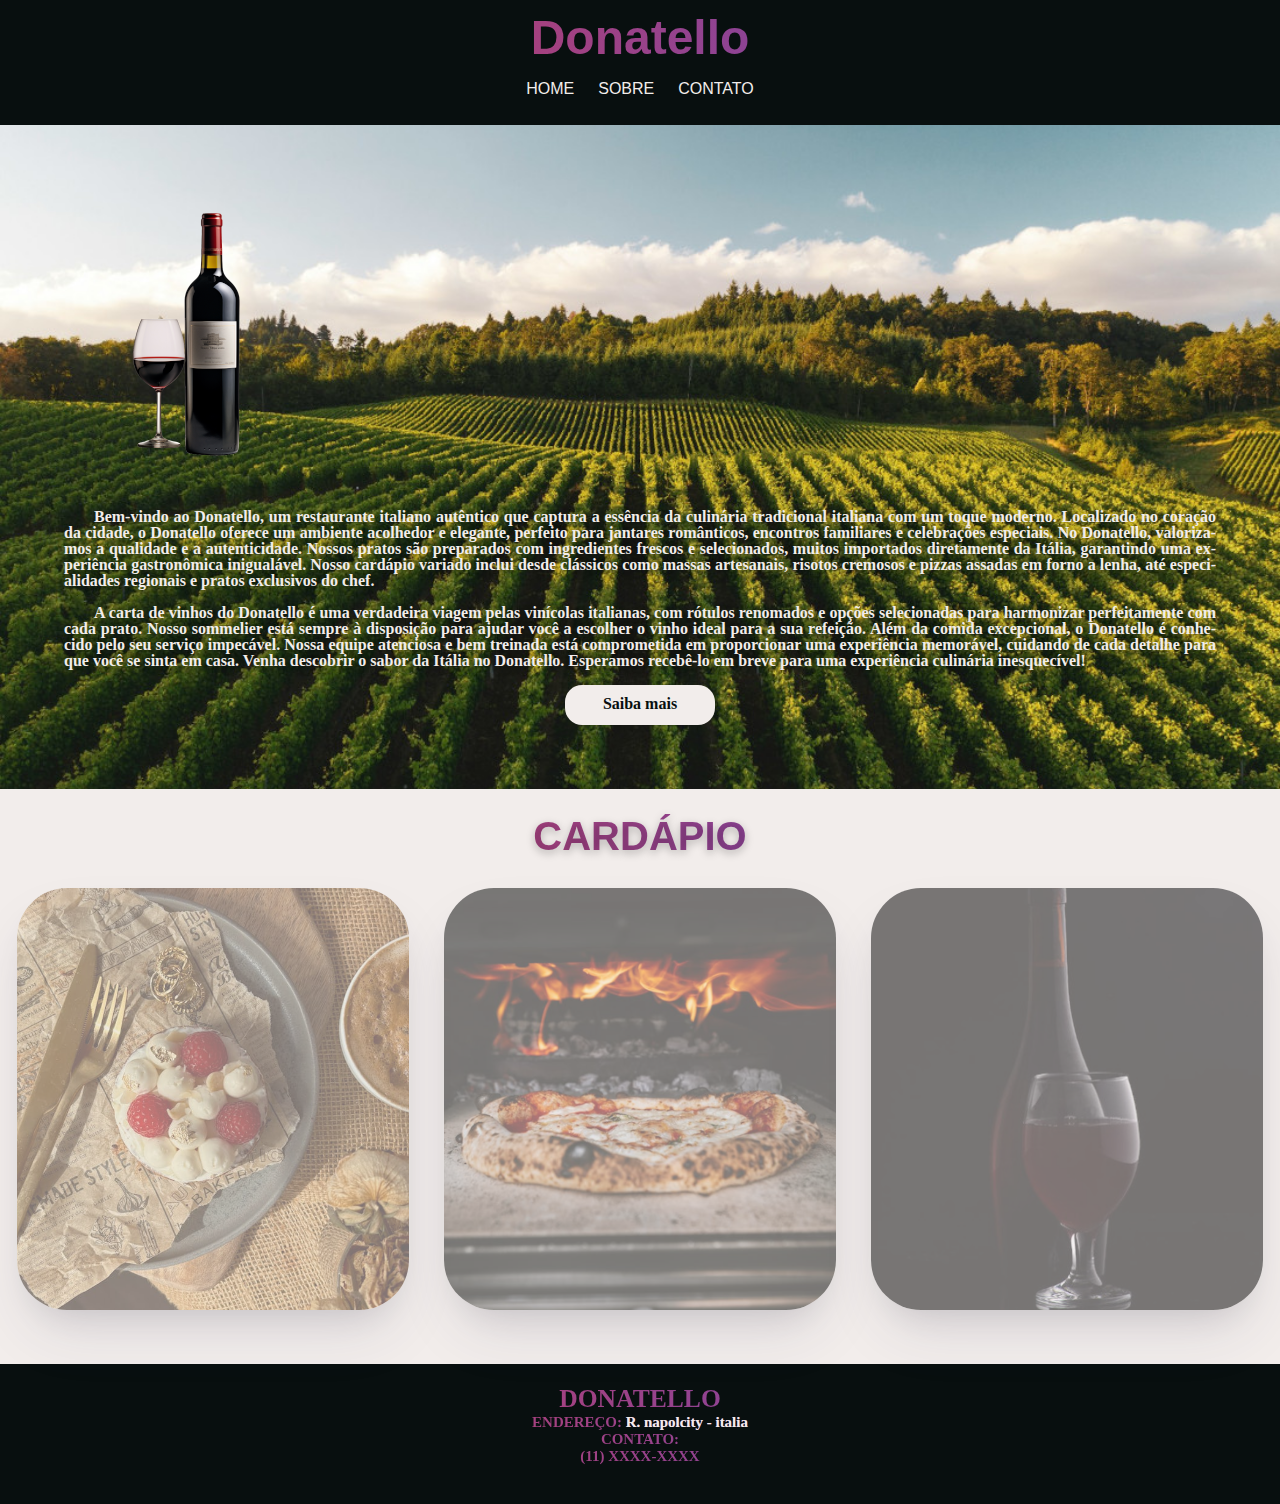
<file: index.html>
<!DOCTYPE html>
<html lang="pt-Br">

<head>
    <meta charset="UTF-8">
    <meta name="viewport" content="width=device-width, initial-scale=1.0">
    <title>Document</title>
    <link rel="stylesheet" href="src/css/style.css">
</head>

<body>
    <header class="cabecalho">
        <h1>Donatello</h1>
        <div class="navegacao">
            <nav class="navbar">
                <a href="">HOME</a>
                <a href="">SOBRE</a>
                <a href=" https://wa.me/qr/SW22VAALVZEJJ1 " target="_blank">CONTATO</a>
            </nav>
        </div>
    </header>
    <main class="apresentacao">
        <div class="container">
                <div class="apresent1">
                    <img src="src/img/vinho/2e39d597-570c-4ae8-ab9a-62c0d0d5e62b.png" alt=""></div>
                    <p class="paragrafo">Bem-vindo ao Donatello, um restaurante italiano autêntico que captura a essência da culinária tradicional italiana com um toque moderno. Localizado no coração da cidade, o Donatello oferece um ambiente acolhedor e elegante, perfeito para jantares românticos, encontros familiares e celebrações especiais.

                    No Donatello, valorizamos a qualidade e a autenticidade. Nossos pratos são preparados com ingredientes frescos e selecionados, muitos importados diretamente da Itália, garantindo uma experiência gastronômica inigualável. Nosso cardápio variado inclui desde clássicos como massas artesanais, risotos cremosos e pizzas assadas em forno a lenha, até especialidades regionais e pratos exclusivos do chef.</p>
                    
                    <p class="paragrafo">
                        A carta de vinhos do Donatello é uma verdadeira viagem pelas vinícolas italianas, com rótulos renomados e opções selecionadas para harmonizar perfeitamente com cada prato. Nosso sommelier está sempre à disposição para ajudar você a escolher o vinho ideal para a sua refeição.
                        
                        Além da comida excepcional, o Donatello é conhecido pelo seu serviço impecável. Nossa equipe atenciosa e bem treinada está comprometida em proporcionar uma experiência memorável, cuidando de cada detalhe para que você se sinta em casa.
                
                    
                    Venha descobrir o sabor da Itália no Donatello. Esperamos recebê-lo em breve para uma experiência culinária inesquecível!</p>
                    <div class="apresent-link">
                        <a href="vinhos.html">Saiba mais</a></div>
                </div>
        </div>
    </main>
    <h2>
        CARDÁPIO
    </h2>
    <section>
        <a href="sobremesas.html"><img class="imgcardapio" src="src/img/pizza/pexels-beyza-c-555707524-20914252.jpg" alt=""></a>
        <a href="pizzas.html"><img class="imgcardapio" src="src/img/pizza/pizza1pq.png" alt=""></a>
        <a href="vinhos.html"><img class="imgcardapio" src="src/img/vinho/pexels-peg1997-12961427.jpg" alt=""></a>
    </section>
    <footer>
        <h3 class="prin">DONATELLO</h3>
        <h3> ENDEREÇO: <a href="https://www.google.com.br/maps/place/N%C3%A1poles,+It%C3%A1lia/@40.8534662,13.9176549,10z/data=!3m1!4b1!4m6!3m5!1s0x133b0866db7afaeb:0xd23a43cc658cb87e!8m2!3d40.8517746!4d14.2681244!16s%2Fg%2F1233f22n?entry=ttu" target="_blank">R. napolcity - italia</a></h3>
        <h3>
            CONTATO: <BR>
            (11) XXXX-XXXX</BR>
        </h3>
    </footer>
</body>

</html>
</file>
<file: src/css/style.css>
@charset "UTF-8";
@import url('https://fonts.googleapis.com/css2?family=Playfair+Display:ital,wght@0,400..900;1,400..900&display=swap');
:root{
    --cor0: #080f0fff;
    --cor1: #de3c4bff;
    --cor2: #f2edebff;
    --cor3: #4c86a8ff;
    --cor4: #5448c8ff;
}
*{
    margin: 0px;
    padding: 0px;
}
body{
    background-color: var(--cor2);
}
header{
    background-color: var(--cor0);
    color: var(--cor2);
    min-height: 115px;
    padding-top: 10px;
    text-align: center;
}
header h1{
    background:linear-gradient(to right, var(--cor1), var(--cor4)) ;
    background-clip: text;
    color: transparent;
    font-family: Verdana, Geneva, Tahoma, sans-serif;
    margin-bottom: 15px;
    font-size: 3.0em;
}
.navbar a {
    color: var(--cor2);
    text-decoration: none;
    padding: 10px;
    font-weight:normal;
    font-family: Verdana, Geneva, Tahoma, sans-serif;
    transition-duration: .5s;
}
.navbar a:hover{
    color: var(--cor1);
}
main{
  background-image: url(../img/vinho/dan-meyers-0AgtPoAARtE-unsplash.jpg);
  background-position: center center;
  background-repeat: no-repeat;
  background-size: cover;
}
.container {
    max-width: 1200px;
    margin: 0 auto;
    padding: 4rem;
  }
  
  p {
    text-shadow: rgba(0, 0, 0, 0.26) 0px 3px 8px;
    color: var(--cor2);
    font-size: 1rem;
    font-weight: bold;
    line-height: 1.5;
    margin: 1rem 0;
    word-wrap: break-word;
    hyphens: auto;
    text-align: justify;
    text-indent: 30px;
    line-height: 1em

  }
  
  @media (max-width: 768px) {
    p {
      font-size: 0.9rem;
    }
  }
  
  @media (max-width: 480px) {
    p {
      font-size: 0.8rem;
    }
  }

.apresent-link{
    background-color: var(--cor2);
    height: 30px;
    width: 150px;
    text-align: center;
    padding: 10px 0px 0px 0px;
    border-radius: 17px;
    margin: 15px;
    margin: auto;
}
.apresent-link a{
    text-decoration: none;
    font-weight:bold ;
    color: var(--cor0);
    transition-duration: .5s;
}

.apresent-link a:hover{
    color: var(--cor1);
}
section{
  display:flex;
  margin-bottom: 50px;
}
section a {
  display: flex;
  width: 400px;
  height: 430px;
  margin: auto ;
}
h2{
  text-align: center;
  font-size: 2.5em;
  font-weight: bold;
  background:linear-gradient(to right, var(--cor1), var(--cor4)) ;
  background-clip: text;
  color: transparent;
  font-family: Verdana, Geneva, Tahoma, sans-serif;
  padding: 25PX;
  text-shadow: rgba(0, 0, 0, 0.26) 0px 3px 8px;
  
}
section .imgcardapio {
  width: 0px;
  flex-grow: 1;
  object-fit: cover;
  opacity: .5;
  transition: .5s ease;
  border-radius: 50px;
  margin: 1%;
  box-shadow: rgba(50, 50, 93, 0.25) 0px 30px 60px -12px, rgba(0, 0, 0, 0.3) 0px 18px 36px -18px;
}
section .imgcardapio:hover{
  width: 300px;
  opacity: 1;
  filter: contrast(120%);
}

footer{
  background-color: var(--cor0);
  height: 100px;
  text-align: center;
  font-size: 0.8em;
  padding: 20px;
}
footer a{
  color:var(--cor2);
  text-decoration: none;
  font-weight: bolder;
  transition-duration: .5s;

}
footer a:hover{
  color:var(--cor1) ;
}
h3{
  font-weight: bold;
  background:linear-gradient(to right, var(--cor1), var(--cor4)) ;
    background-clip: text;
    color: transparent;
}
.prin{
  font-size: 2em;
}
</file>
